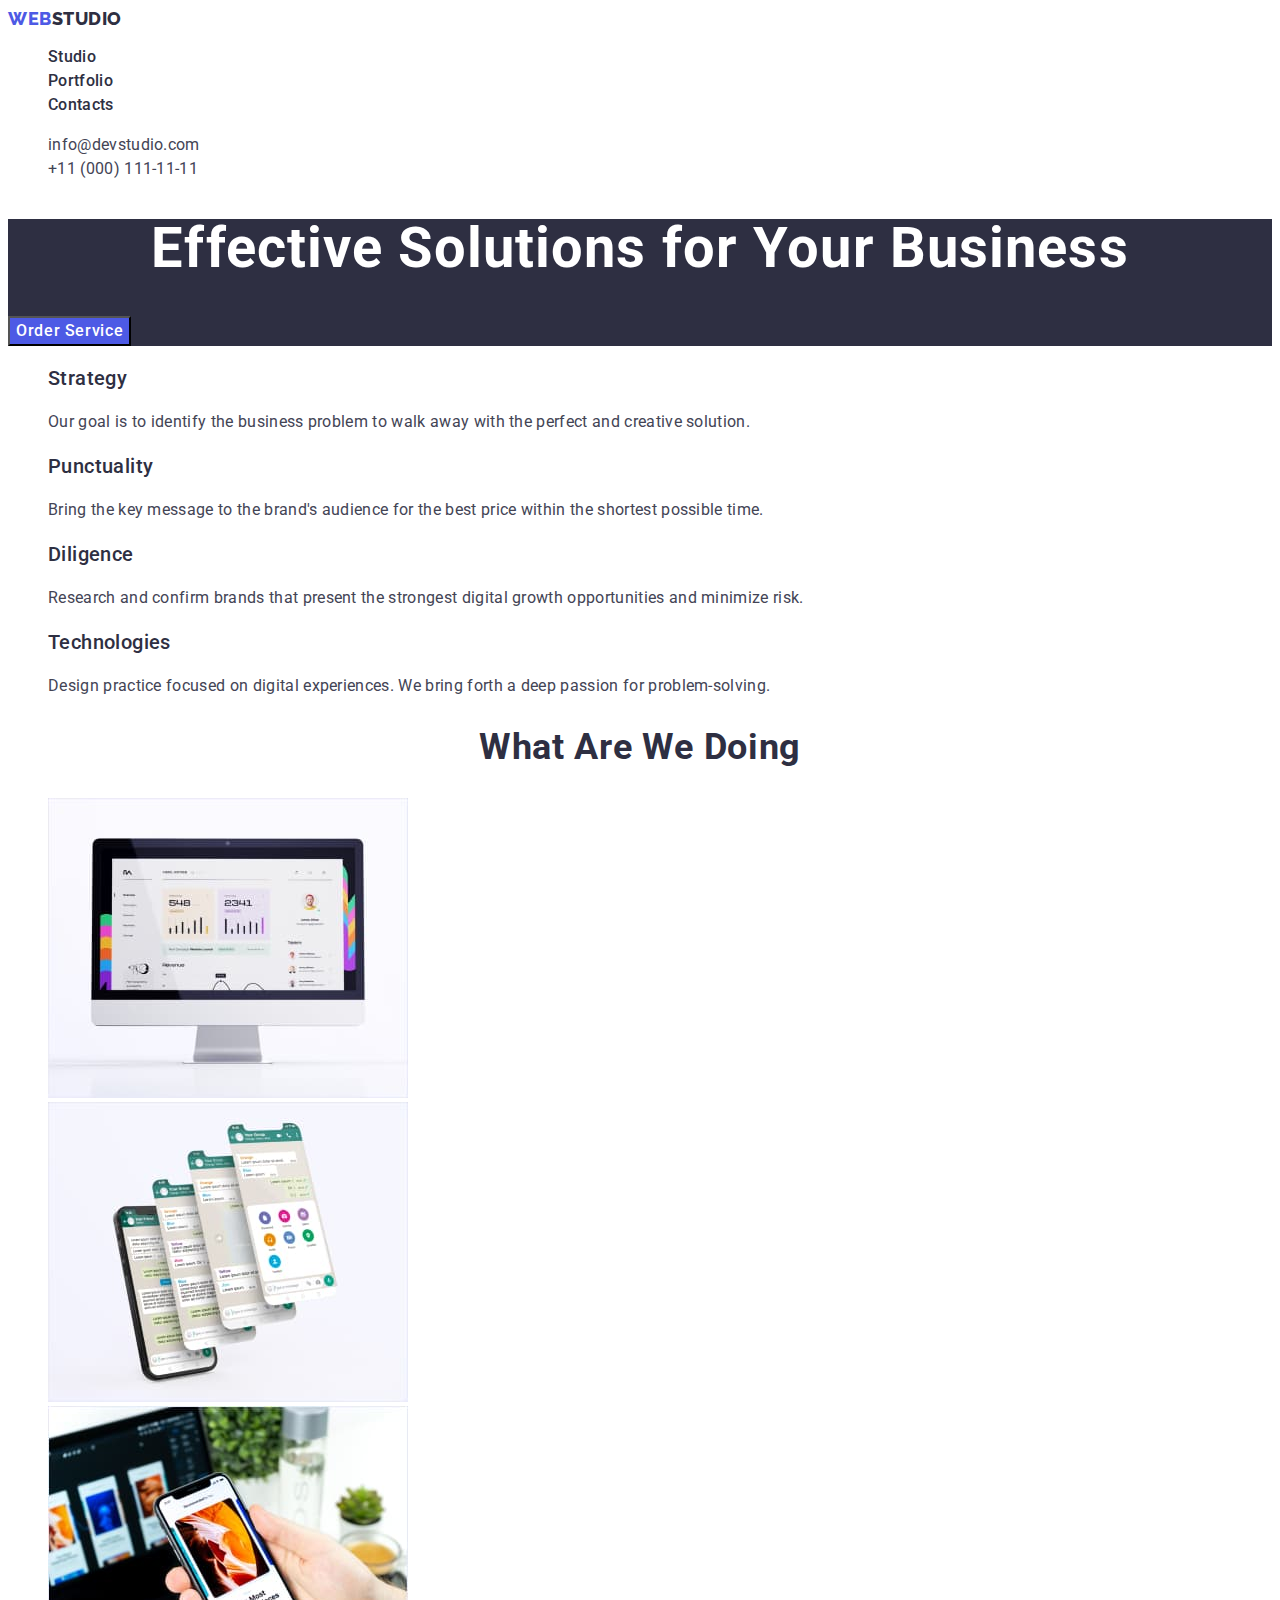
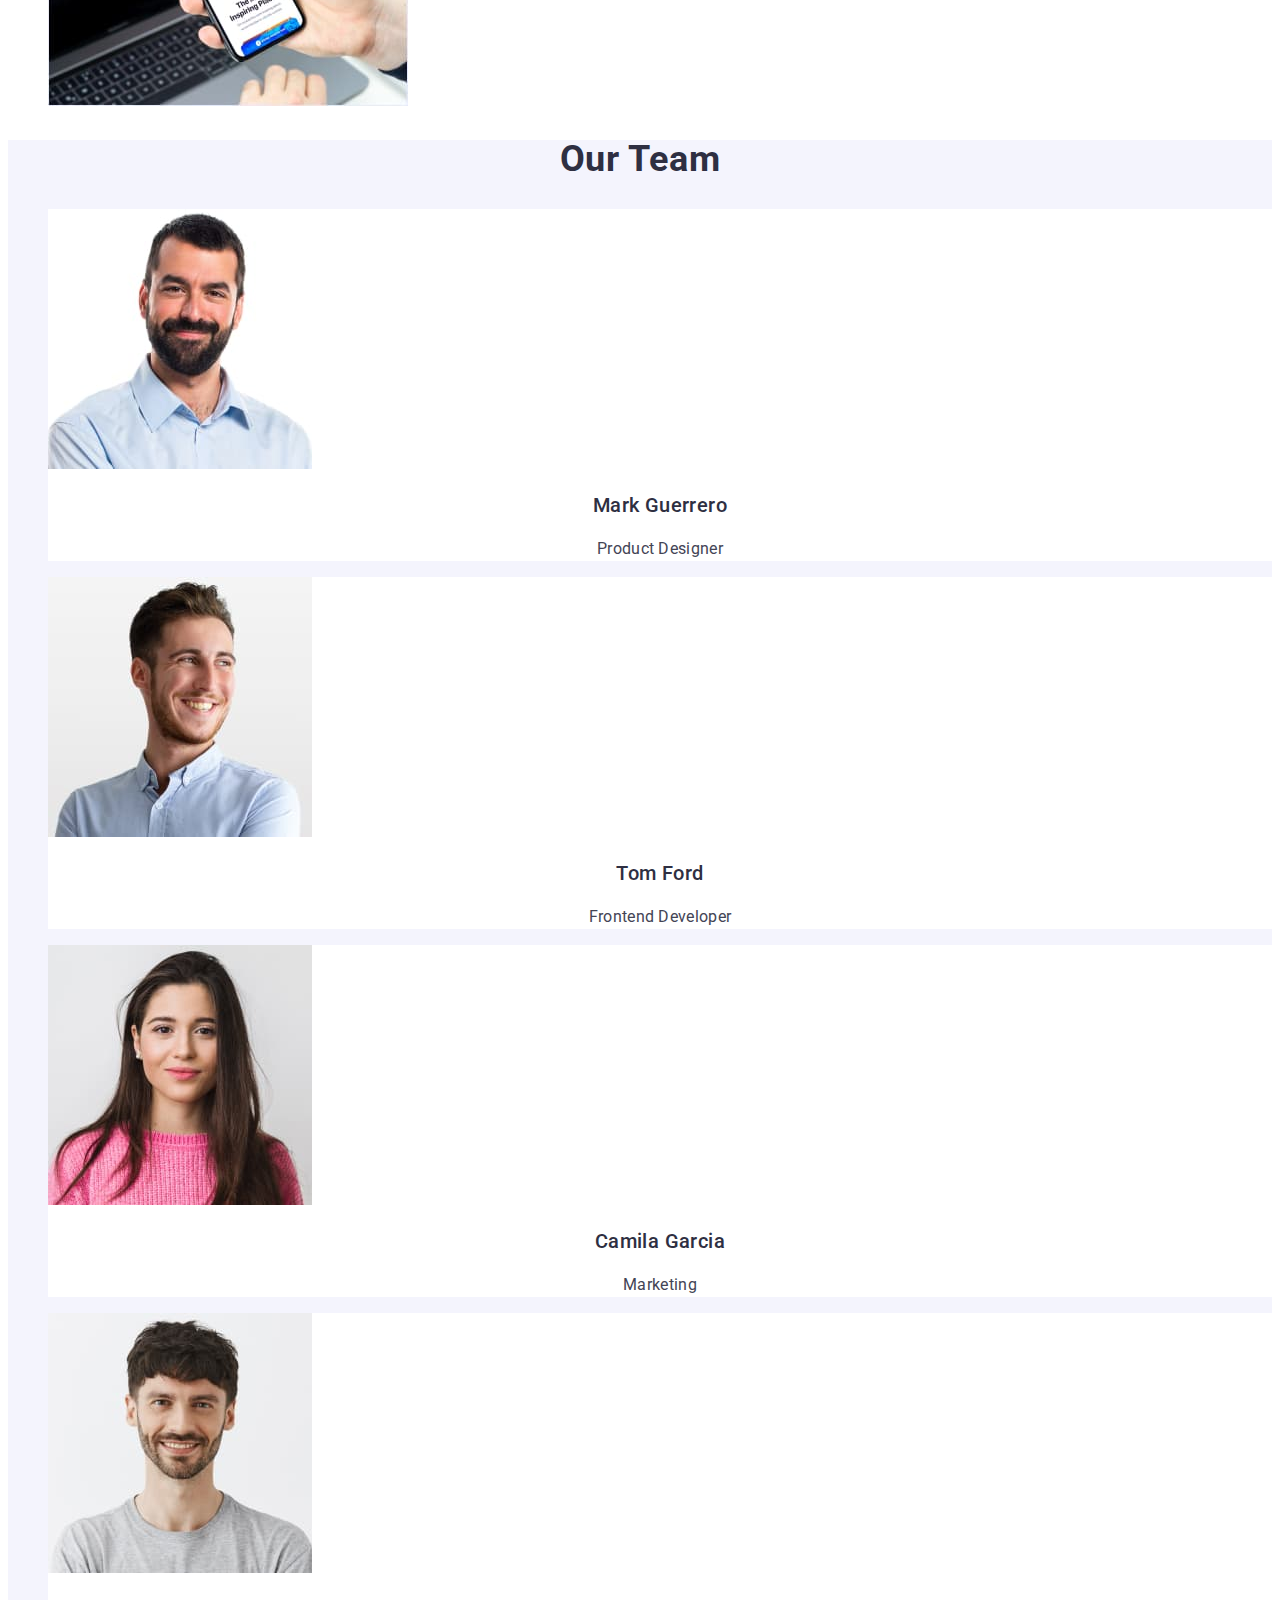
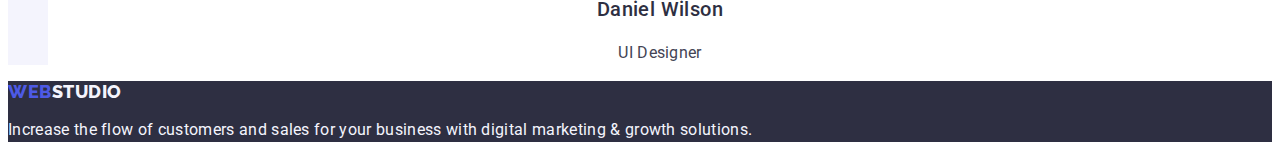
<file: index.html>
<!DOCTYPE html>
<html lang="en">
  <head>
    <meta charset="UTF-8" />
    <meta http-equiv="X-UA-Compatible" content="IE=edge" />
    <meta name="viewport" content="width=device-width, initial-scale=1.0" />
    <title>WebStudio</title>
    <link rel="preconnect" href="https://fonts.googleapis.com" />
    <link rel="preconnect" href="https://fonts.gstatic.com" crossorigin />
    <link
      href="https://fonts.googleapis.com/css2?family=Raleway:wght@800&family=Roboto:wght@400;500;700;900&family=Tangerine:wght@700&display=swap"
      rel="stylesheet"
    />
    <!--Custom styles-->
    <link rel="stylesheet" href="./css/styles.css" />
  </head>

  <body>
    <!--Header section-->
    <header class="header">
      <nav class="header-nav">
        <a href="./index.html" class="link header-logo"
          >Web<span class="accent">Studio</span></a
        >
        <ul class="list header-list">
          <li class="header-item">
            <a href="./index.html" class="link nav-link">Studio</a>
          </li>
          <li class="header-item">
            <a href="./portfolio.html" class="link nav-link">Portfolio</a>
          </li>
          <li class="header-item">
            <a href="" class="link nav-link">Contacts</a>
          </li>
        </ul>
      </nav>
      <address class="header-address">
        <ul class="list header-address-list">
          <li class="header-address-item">
            <a href="mailto:info@devstudio.com" class="link contact-link"
              >info@devstudio.com</a
            >
          </li>
          <li class="header-address-item">
            <a href="tel:+110001111111" class="link contact-link"
              >+11 (000) 111-11-11</a
            >
          </li>
        </ul>
      </address>
    </header>
    <!--Main section-->
    <main class="site-main">
      <!--Section1-->
      <section class="section-one">
        <h1 class="section-one-title">Effective Solutions for Your Business</h1>
        <button type="button" class="section-one-btn">Order Service</button>
      </section>
      <!--Section2-->
      <section class="section-two">
        <h2 hidden class="section-two-title">Advances</h2>
        <ul class="list section-two-list">
          <li class="section-two-item">
            <h3 class="section-two-benefits">Strategy</h3>
            <p class="section-two-paragraph">
              Our goal is to identify the business problem to walk away with the
              perfect and creative solution.
            </p>
          </li>
          <li class="section-two-item">
            <h3 class="section-two-benefits">Punctuality</h3>
            <p class="section-two-paragraph">
              Bring the key message to the brand's audience for the best price
              within the shortest possible time.
            </p>
          </li>
          <li class="section-two-item">
            <h3 class="section-two-benefits">Diligence</h3>
            <p class="section-two-paragraph">
              Research and confirm brands that present the strongest digital
              growth opportunities and minimize risk.
            </p>
          </li>
          <li class="section-two-item">
            <h3 class="section-two-benefits">Technologies</h3>
            <p class="section-two-paragraph">
              Design practice focused on digital experiences. We bring forth a
              deep passion for problem-solving.
            </p>
          </li>
        </ul>
      </section>
      <!--Section3-->
      <section class="section-three">
        <h2 class="section-three-title">What are we doing</h2>
        <ul class="list section-three-list">
          <li class="section-three-item">
            <img
              src="./images/img1.jpg"
              alt="Monitor with program"
              width="360"
            />
          </li>
          <li class="section-three-item">
            <img
              src="./images/img2.jpg"
              alt="Phone with screen layers"
              width="360"
            />
          </li>
          <li class="section-three-item">
            <img src="./images/img3.jpg" alt="Phone in hand" width="360" />
          </li>
        </ul>
      </section>
      <!--Section4-->
      <section class="section-four">
        <h2 class="section-four-title">Our Team</h2>
        <ul class="list section-four-list">
          <li class="section-four-item">
            <img src="./images/img4.jpg" alt="Mark Guerrero" width="264" />
            <h3 class="section-four-benefits">Mark Guerrero</h3>
            <p class="section-four-paragraph">Product Designer</p>
          </li>
          <li class="section-four-item">
            <img src="./images/img5.jpg" alt="Tom Ford" width="264" />
            <h3 class="section-four-benefits">Tom Ford</h3>
            <p class="section-four-paragraph">Frontend Developer</p>
          </li>
          <li class="section-four-item">
            <img src="./images/img6.jpg" alt="Camila Garcia" width="264" />
            <h3 class="section-four-benefits">Camila Garcia</h3>
            <p class="section-four-paragraph">Marketing</p>
          </li>
          <li class="section-four-item">
            <img src="./images/img7.jpg" alt="Daniel Wilson" width="264" />
            <h3 class="section-four-benefits">Daniel Wilson</h3>
            <p class="section-four-paragraph">UI Designer</p>
          </li>
        </ul>
      </section>
    </main>
    <!--Footer section-->
    <footer class="section-footer">
      <a href="./index.html" class="link header-logo"
        >Web<span class="accentt">Studio</span></a
      >
      <p class="section-footer-paragraph">
        Increase the flow of customers and sales for your business with digital
        marketing & growth solutions.
      </p>
    </footer>
  </body>
</html>
</file>
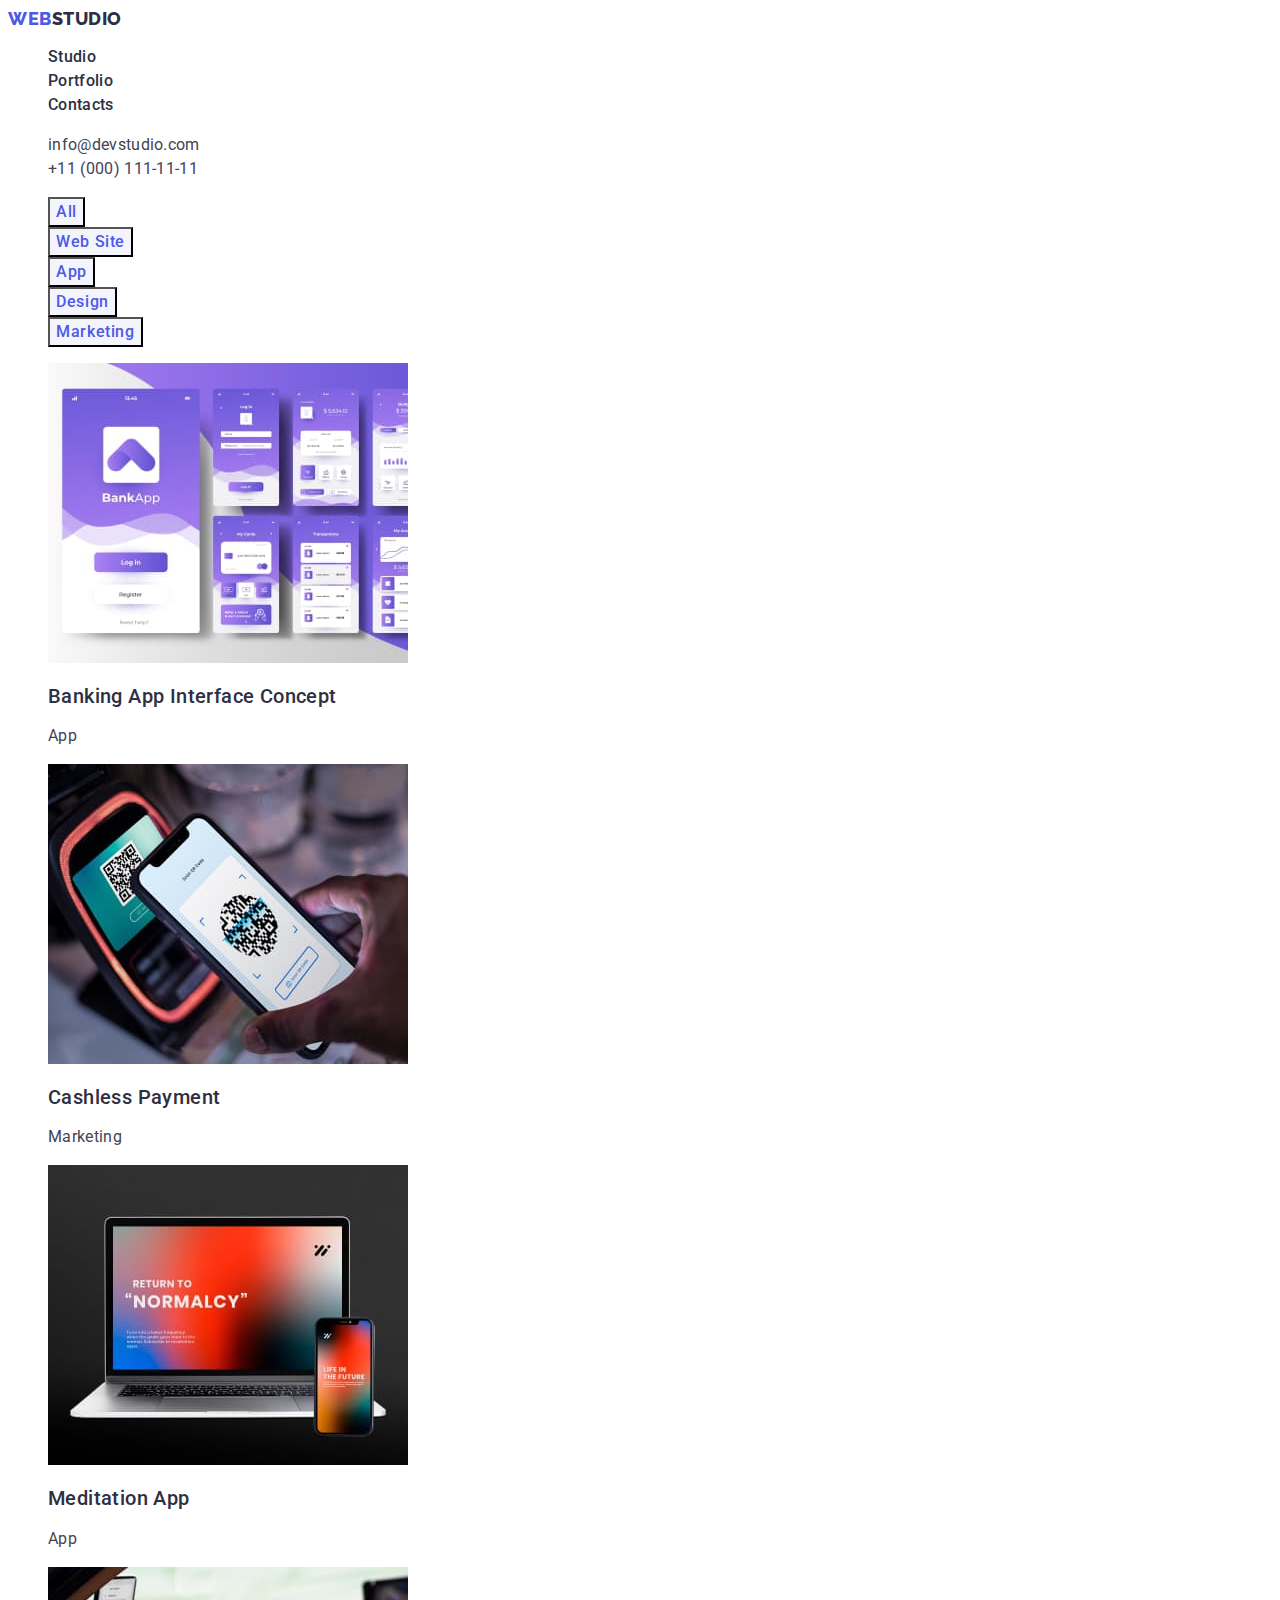
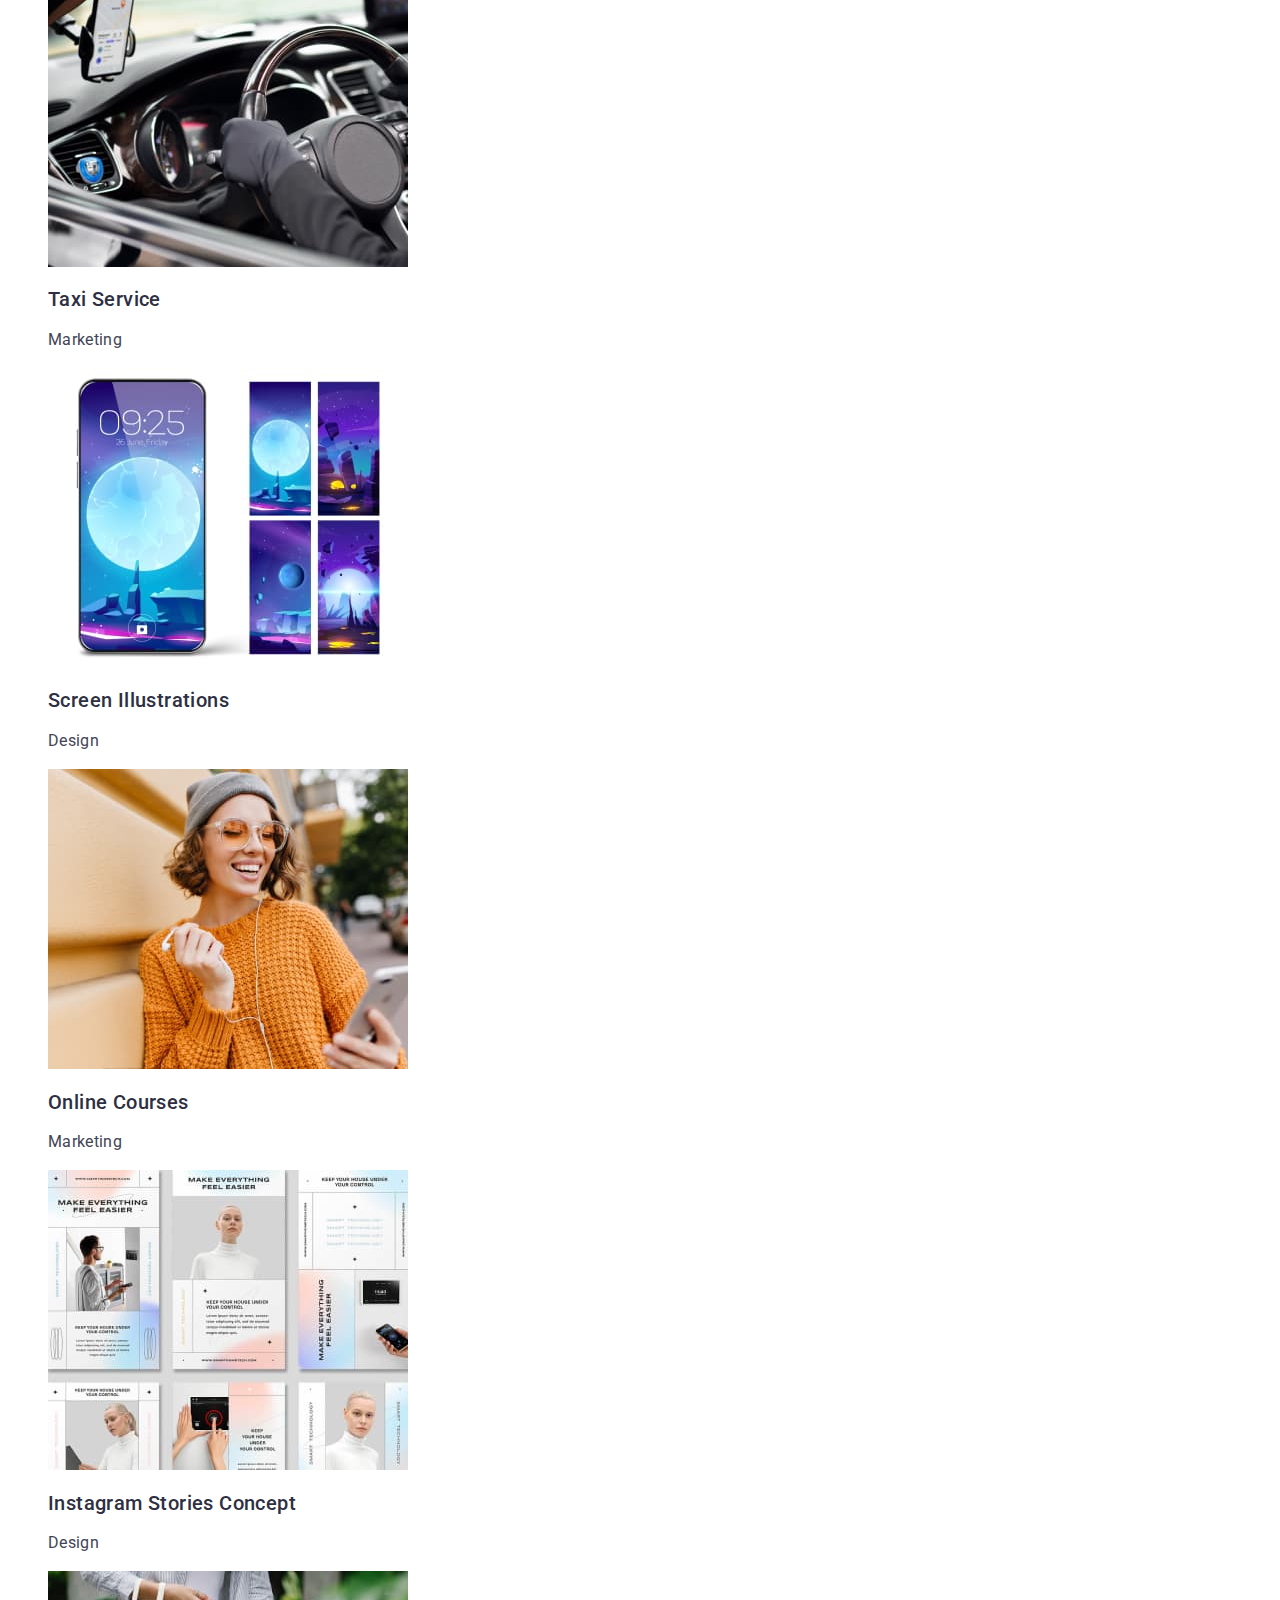
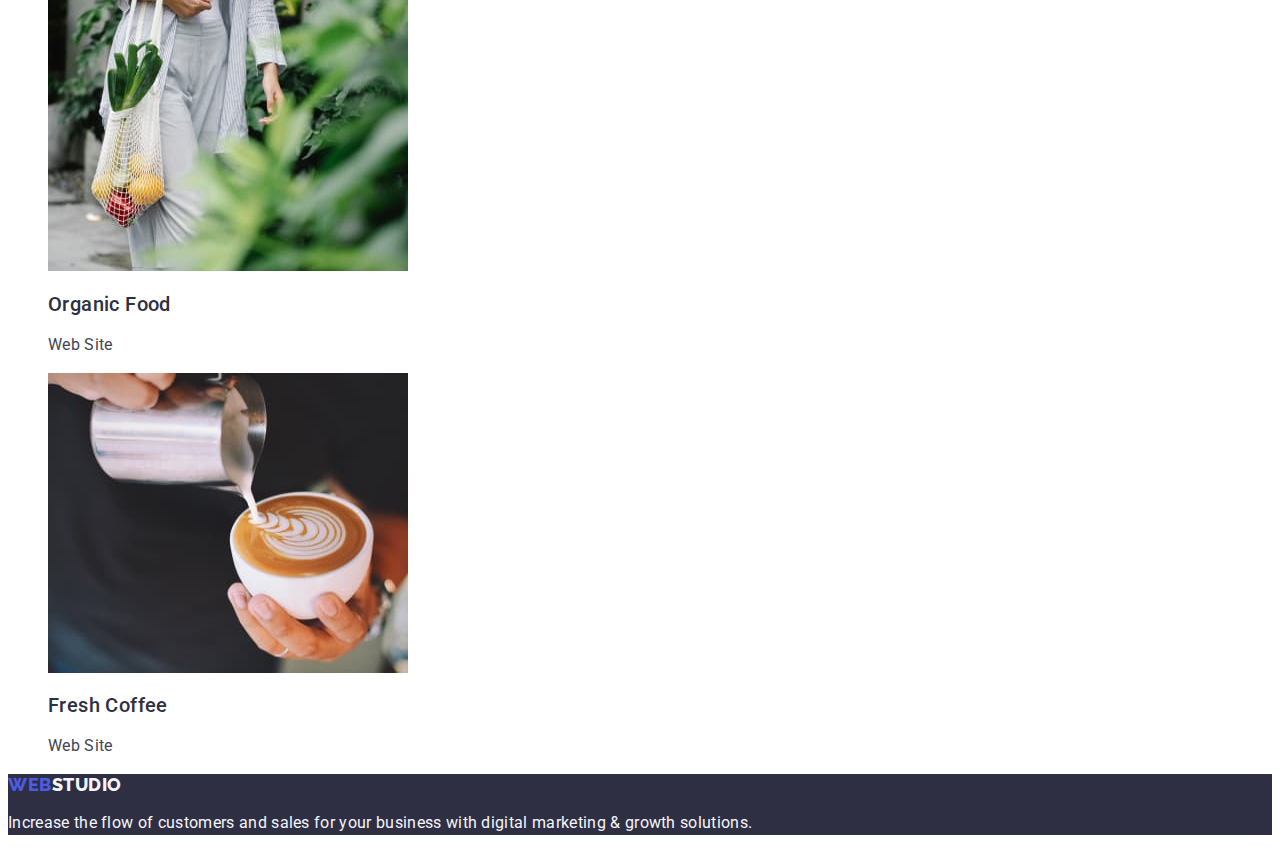
<file: portfolio.html>
<!DOCTYPE html>
<html lang="en">
  <head>
    <meta charset="UTF-8" />
    <meta name="viewport" content="width=device-width, initial-scale=1.0" />
    <title>portfolio</title>
    <link rel="preconnect" href="https://fonts.googleapis.com" />
    <link rel="preconnect" href="https://fonts.gstatic.com" crossorigin />
    <link
      href="https://fonts.googleapis.com/css2?family=Raleway:wght@800&family=Roboto:wght@400;500;700;900&family=Tangerine:wght@700&display=swap"
      rel="stylesheet"
    />
    <!--Custom styles-->
    <link rel="stylesheet" href="./css/styles.css" />
  </head>
  <body>
    <!--Header section-->
    <header class="header">
      <nav class="header-nav">
        <a href="./index.html" class="link header-logo"
          >Web<span class="accent">Studio</span></a
        >
        <ul class="list header-list">
          <li class="header-item">
            <a href="./index.html" class="link nav-link">Studio</a>
          </li>
          <li class="header-item">
            <a href="./portfolio.html" class="link nav-link">Portfolio</a>
          </li>
          <li class="header-item">
            <a href="" class="link nav-link">Contacts</a>
          </li>
        </ul>
      </nav>
      <address class="header-address">
        <ul class="list header-address-list">
          <li class="header-address-item">
            <a href="mailto:info@devstudio.com" class="link contact-link"
              >info@devstudio.com</a
            >
          </li>
          <li class="header-address-item">
            <a href="tel:+110001111111" class="link contact-link"
              >+11 (000) 111-11-11</a
            >
          </li>
        </ul>
      </address>
    </header>
    <!--Main section-->
    <main class="site-main">
      <!--Portfolio section-->
      <section class="btn-img-section">
        <h1 hidden class="btn-title">Our portfolio</h1>
        <ul class="list btn-list">
          <li class="btn-item">
            <button type="button" class="page-btns">All</button>
          </li>
          <li class="btn-item">
            <button type="button" class="page-btns">Web Site</button>
          </li>
          <li class="btn-item">
            <button type="button" class="page-btns">App</button>
          </li>
          <li class="btn-item">
            <button type="button" class="page-btns">Design</button>
          </li>
          <li class="btn-item">
            <button type="button" class="page-btns">Marketing</button>
          </li>
        </ul>
        <!--IMG-->
        <ul class="list img-list">
          <li class="img-item">
            <a href="" class="link img-link">
              <img
                src="./images/1.jpg"
                alt="Banking App Interface Concept"
                width="360"
                height="300"
              />
              <h2 class="img-title">Banking App Interface Concept</h2>
              <p class="img-paragraph">App</p>
            </a>
          </li>
          <li class="img-item">
            <a href="" class="link img-link">
              <img
                src="./images/2.jpg"
                alt="Cashless Payment"
                width="360"
                height="300"
              />
              <h2 class="img-title">Cashless Payment</h2>
              <p class="img-paragraph">Marketing</p>
            </a>
          </li>
          <li class="img-item">
            <a href="" class="link img-link">
              <img
                src="./images/3.jpg"
                alt="Meditation App"
                width="360"
                height="300"
              />
              <h2 class="img-title">Meditation App</h2>
              <p class="img-paragraph">App</p>
            </a>
          </li>
          <li class="img-item">
            <a href="" class="link img-link">
              <img
                src="./images/4.jpg"
                alt="Taxi Service"
                width="360"
                height="300"
              />
              <h2 class="img-title">Taxi Service</h2>
              <p class="img-paragraph">Marketing</p>
            </a>
          </li>
          <li class="img-item">
            <a href="" class="link img-link">
              <img
                src="./images/5.jpg"
                alt="Screen Illustrations"
                width="360"
                height="300"
              />
              <h2 class="img-title">Screen Illustrations</h2>
              <p class="img-paragraph">Design</p>
            </a>
          </li>
          <li class="img-item">
            <a href="" class="link img-link">
              <img
                src="./images/6.jpg"
                alt="Online Courses"
                width="360"
                height="300"
              />
              <h2 class="img-title">Online Courses</h2>
              <p class="img-paragraph">Marketing</p>
            </a>
          </li>
          <li class="img-item">
            <a href="" class="link img-link">
              <img
                src="./images/7.jpg"
                alt="Instagram Stories Concept"
                width="360"
                height="300"
              />
              <h2 class="img-title">Instagram Stories Concept</h2>
              <p class="img-paragraph">Design</p>
            </a>
          </li>
          <li class="img-item">
            <a href="" class="link img-link">
              <img
                src="./images/8.jpg"
                alt="Organic Food"
                width="360"
                height="300"
              />
              <h2 class="img-title">Organic Food</h2>
              <p class="img-paragraph">Web Site</p>
            </a>
          </li>
          <li class="img-item">
            <a href="" class="link img-link">
              <img
                src="./images/9.jpg"
                alt="Fresh Coffee"
                width="360"
                height="300"
              />
              <h2 class="img-title">Fresh Coffee</h2>
              <p class="img-paragraph">Web Site</p>
            </a>
          </li>
        </ul>
      </section>
    </main>
    <!--Footer section-->
    <footer class="section-footer">
      <a href="./index.html" class="link header-logo"
        >Web<span class="accentt">Studio</span></a
      >
      <p class="section-footer-paragraph">
        Increase the flow of customers and sales for your business with digital
        marketing & growth solutions.
      </p>
    </footer>
  </body>
</html>
</file>
<file: css/styles.css>
:root {
  --primary-text-color: #434455;
  --primary-logo-text-color: #4d5ae5;
  --header-logo-text-color: #2E2F42;
  --secondary-text-color: #2E2F42;
  --accent-text-color: #404BBF;
  --secondary-background-color: #2E2F42;
  --primary-background-color: #FFFFFF;
  --hero-title-color: #FFFFFF;
  --footer-text-color: #F4F4FD;
  --btn-bg-color: #4d5ae5;
  --btn-bg-color-active: #404BBF;
  --team-bg-color: #F4F4FD;
  --footer-logo-text-color: #F4F4FD;
  --portfolio-btn-text-color: #4d5ae5;
  --portfolio-btn-bg-color: #F4F4FD;
  --portfolio-btn-text-color-active:#FFFFFF;
}

body {
  font-family: Roboto, sans-serif;
  color: var(--primary-text-color);
  background-color: var(--primary-background-color);
  font-size: 16px;
}
.list {
  list-style: none;
}
.link {
  text-decoration: none;
}

.header-logo {
  font-family: Raleway, sans-serif;
  font-weight: 800;
  font-size: 18px;
  line-height: 1.17;
  letter-spacing: 0.03em;
  text-transform: uppercase;
  color: var(--primary-logo-text-color);
}
.accent {
  color: var(--header-logo-text-color);
}

.nav-link {
  font-weight: 500;
  line-height: calc(24 / 16);
  letter-spacing: 0.02em;
  color: var(--secondary-text-color);
}
.nav-link:hover,
.nav-link:focus {
  color: var(--accent-text-color);
}

.header-address {
  font-style: normal;
}

.contact-link {
  line-height: calc(24 / 16);
  letter-spacing: 0.02em;
  color: var(--primary-text-color);
}

.contact-link:hover,
.contact-link:focus {
  color: var(--accent-text-color);
}
/* Hero */

.section-one {
  background-color: var(--secondary-background-color);
}

.section-one-title {
  font-size: 56px;
  line-height: 1.07;
  text-align: center;
  letter-spacing: 0.02em;
  color: var(--hero-title-color);
}

.section-one-btn {
  font-family: 'Roboto', sans-serif;
  font-weight: 500;
  font-size: 16px;
  line-height: 1.5;
  letter-spacing: 0.04em;
  color: var(--hero-title-color);
  background-color: var(--btn-bg-color);
cursor: pointer;
}
.section-one-btn:hover,
.section-one-btn:focus {
  background-color: var(--btn-bg-color-active);
}
/* Section2 */

.section-two-benefits {
  font-weight: 500;
  font-size: 20px;
  line-height: 1.2;
  letter-spacing: 0.02em;
  color: var(--secondary-text-color);
}

.section-two-paragraph {
  line-height: 1.5;
  letter-spacing: 0.02em;
  
}
/* Section3 */

.section-three-title {
  font-size: 36px;
  line-height: 1.11;
  text-align: center;
  letter-spacing: 0.02em;
  text-transform: capitalize;
  color: var(--secondary-text-color);
}
/* Section4 */

.section-four {
  background-color: var(--team-bg-color);
}
.section-four-item {
  background-color: var(--primary-background-color);
}

.section-four-title {
  font-size: 36px;
  line-height: 1.11;
  text-align: center;
  letter-spacing: 0.02em;
  text-transform: capitalize;
  color: var(--secondary-text-color);
}

.section-four-benefits {
  font-weight: 500;
  font-size: 20px;
  line-height: 1.2;
  text-align: center;
  letter-spacing: 0.02em;
  color: var(--secondary-text-color);
}

.section-four-paragraph {
  line-height: 1.5;
  text-align: center;
  letter-spacing: 0.02em;
}
/* Footer */

.section-footer {
  background-color: var(--secondary-background-color);
}


.accentt {
  color: var(--footer-logo-text-color);
}

.section-footer-paragraph {
  line-height: 1.5;
  letter-spacing: 0.02em;
  color: var(--footer-text-color);
}

/*Portfolio*/

.page-btns {
  font-family: 'Roboto', sans-serif;
  font-weight: 500;
  font-size: 16px;
  line-height: 1.5;
  text-align: center;
  letter-spacing: 0.04em;
  color: var(--portfolio-btn-text-color);
  background-color: var(--portfolio-btn-bg-color);
cursor: pointer;
}
.page-btns:hover,
.page-btns:focus {
  color: var(--portfolio-btn-text-color-active);
  background-color: var(--btn-bg-color-active);
  
}

.img-title {
  font-weight: 500;
  font-size: 20px;
  line-height: 1.2;
  letter-spacing: 0.02em;
  color: var(--secondary-text-color);
}

.img-paragraph {
  line-height: 1.5;
  letter-spacing: 0.02em;
  color: var(--primary-text-color);
}
</file>
